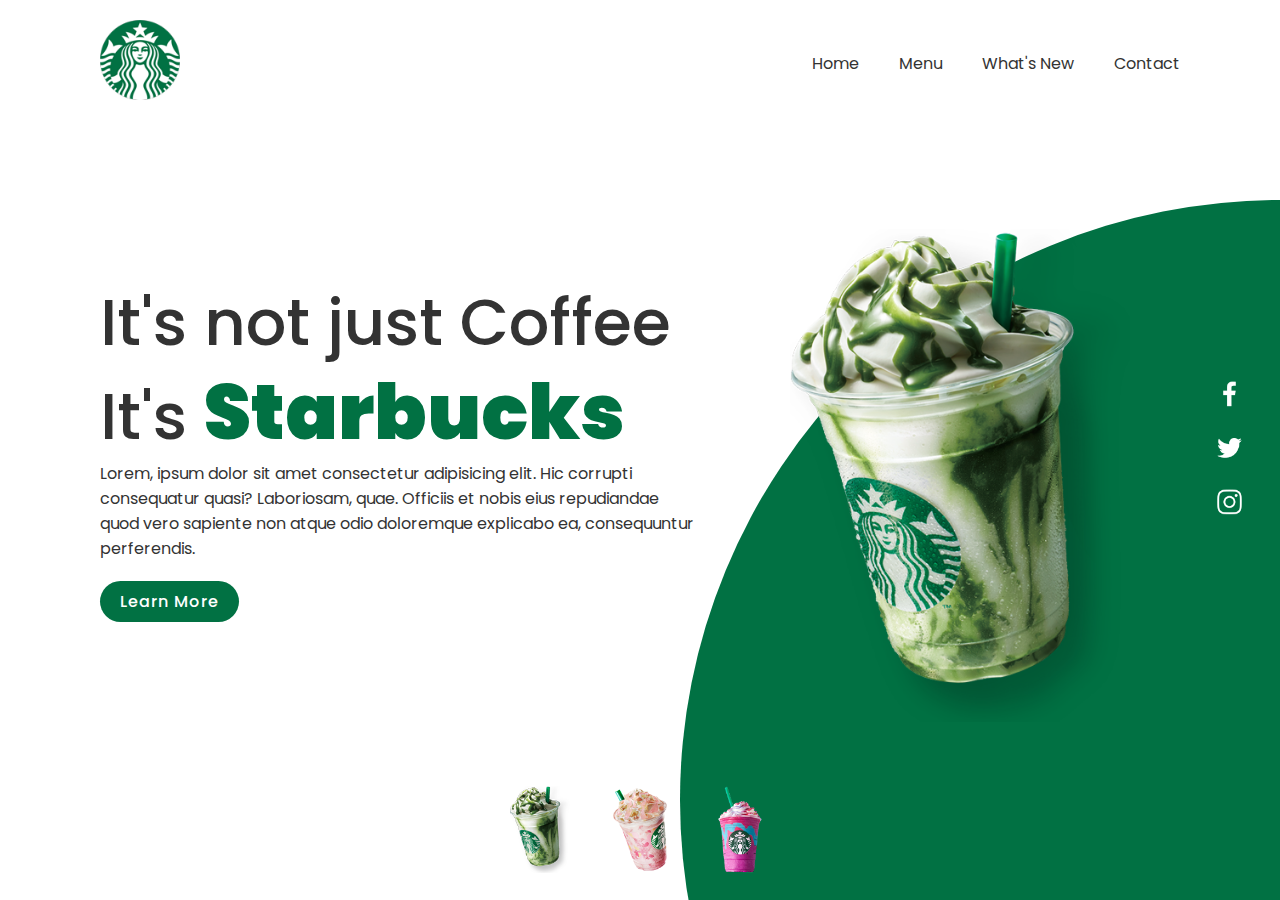
<file: index.html>
<!DOCTYPE html>
<html lang="en">

<head>
    <meta charset="UTF-8">
    <meta name="viewport" content="width=device-width, initial-scale=1.0">
    <title>Starbucks Site!!</title>
    <link rel="stylesheet" href="starbuks.css">
</head>

<body>
    <section>
        <div class="circle"></div>
        <header>
            <a href="#"><img src="logo.png" class="logo"></a>
            <ul>
                <li><a href="#">Home</a></li>
                <li><a href="#">Menu</a></li>
                <li><a href="#">What's New</a></li>
                <li><a href="#">Contact</a></li>
            </ul>
        </header>

        <div class="content">
            <div class="textbox">
                <h2>It's not just Coffee <br>It's <span>Starbucks</span>
                </h2>
                <p>Lorem, ipsum dolor sit amet consectetur adipisicing elit. Hic corrupti consequatur quasi? Laboriosam,
                    quae. Officiis et nobis eius repudiandae quod vero sapiente non atque odio doloremque explicabo ea,
                    consequuntur perferendis.</p>
                    <a href="#">Learn More</a>
                </div>
                <div class="imgbox">
                    <img src="img1.png" class="starbucks">
                </div>
        </div>
        <ul class="thumb">
            <li><img src="thumb1.png" onclick="imgSlider('img1.png');changeCircleColor('#017143')"></li>
            <li><img src="thumb2.png" onclick="imgSlider('img2.png');changeCircleColor('#eb7495')" ></li>
            <li><img src="thumb3.png" onclick="imgSlider('img3.png');changeCircleColor('#d752b1')"></li>
        </ul>
<ul class="sci">
    <li><a href="#"><img src="facebook.png"></a></li>
    <li><a href="#"><img src="twitter.png"></a></li>
    <li><a href="#"><img src="instagram.png"></a></li>

</ul>
    </section>

    <script type="text/javascript">
        function imgSlider(anything){
            document.querySelector('.starbucks').src = anything;
        }
        function changeCircleColor(color){
            const circle = document.querySelector('.circle');
            circle.style.background =color;
        }
    </script>
</body>

</html>
</file>
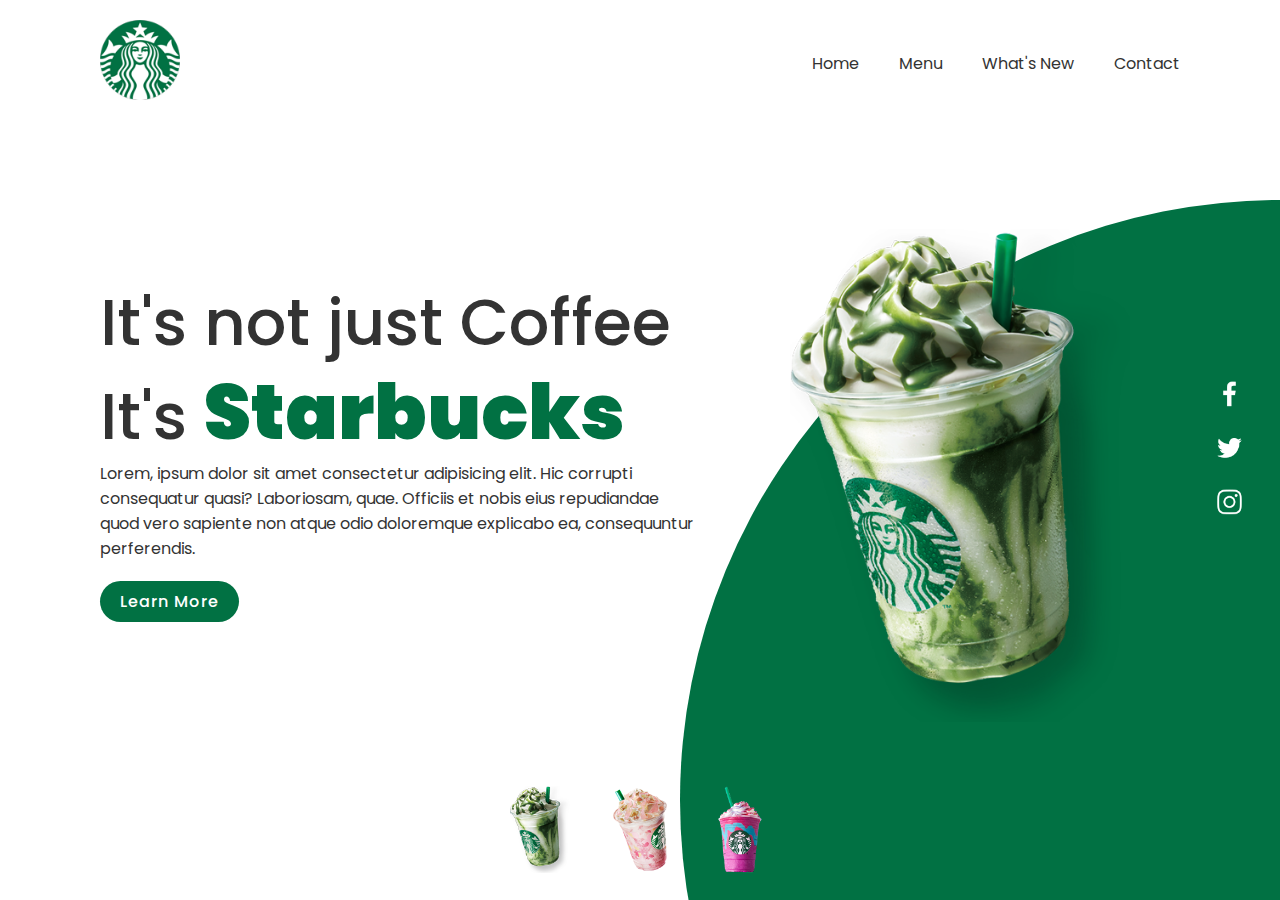
<file: starbucks.html>
<!DOCTYPE html>
<html lang="en">

<head>
    <meta charset="UTF-8">
    <meta name="viewport" content="width=device-width, initial-scale=1.0">
    <title>Starbucks Site!!</title>
    <link rel="stylesheet" href="starbuks.css">
</head>

<body>
    <section>
        <div class="circle"></div>
        <header>
            <a href="#"><img src="logo.png" class="logo"></a>
            <ul>
                <li><a href="#">Home</a></li>
                <li><a href="#">Menu</a></li>
                <li><a href="#">What's New</a></li>
                <li><a href="#">Contact</a></li>
            </ul>
        </header>

        <div class="content">
            <div class="textbox">
                <h2>It's not just Coffee <br>It's <span>Starbucks</span>
                </h2>
                <p>Lorem, ipsum dolor sit amet consectetur adipisicing elit. Hic corrupti consequatur quasi? Laboriosam,
                    quae. Officiis et nobis eius repudiandae quod vero sapiente non atque odio doloremque explicabo ea,
                    consequuntur perferendis.</p>
                    <a href="#">Learn More</a>
                </div>
                <div class="imgbox">
                    <img src="img1.png" class="starbucks">
                </div>
        </div>
        <ul class="thumb">
            <li><img src="thumb1.png" onclick="imgSlider('img1.png');changeCircleColor('#017143')"></li>
            <li><img src="thumb2.png" onclick="imgSlider('img2.png');changeCircleColor('#eb7495')" ></li>
            <li><img src="thumb3.png" onclick="imgSlider('img3.png');changeCircleColor('#d752b1')"></li>
        </ul>
<ul class="sci">
    <li><a href="#"><img src="facebook.png"></a></li>
    <li><a href="#"><img src="twitter.png"></a></li>
    <li><a href="#"><img src="instagram.png"></a></li>

</ul>
    </section>

    <script type="text/javascript">
        function imgSlider(anything){
            document.querySelector('.starbucks').src = anything;
        }
        function changeCircleColor(color){
            const circle = document.querySelector('.circle');
            circle.style.background =color;
        }
    </script>
</body>

</html>
</file>
<file: starbuks.css>
@import url('https://fonts.googleapis.com/css2?family=Poppins:wght@300;400;500;600;700;800;900&display=swap');
*
{
    margin: 0;
    padding: 0;
    box-sizing: border-box;
    font-family: 'Poppins',sans-serif;
}
section
{
    position: relative;
    width: 100%;
    min-height:100vh ;
    padding: 100px;
    display: flex;
    justify-content: space-between;
    align-items: center;
    background: #fff;
}
header{
    position: absolute;
    top: 0;
    left: 0;
    width: 100%;
    padding: 20px 100px;
    display: flex;
    justify-content: space-between;
    align-items: center;
}
header .logo
{
    position: relative;
    max-width: 80px;
}
header ul
{
    position: relative;
    display: flex;
}
header ul li
{
    list-style: none;
}
header ul li a
{
    display: inline-block;
    color: #333;
    font-weight: 400;
    margin-left: 40px;
    text-decoration: none;
}
.content
{
    position: relative;
    width: 100%;display: flex;
    justify-content: space-between;
    align-items: center;
}
.content .textbox
{
    position: relative;
    max-width: 600px;
}
.content .textbox h2
{
    color: #333;
    font-size: 4em;
    line-height: 1.4em;
    font-weight: 500;
}
.content .textbox h2 span
{
    color: #017143;
    font-size: 1.2em;
    font-weight: 900;
}
.content .textbox p
{
    color: #333;
}
.content .textbox a
{
    display: inline-block;
    margin-top: 20px;
    padding: 8px 20px;
    background: #017143;
    color: #fff;
    border-radius:40px ;
    font-weight: 500;
    letter-spacing: 1px;
    text-decoration: none;
}
.content .imgbox
{
    width: 600px;
    display: flex;
    justify-content: flex-end;
    padding-right: 50px;
    margin-top: 50px;
}
.content .imgbox img
{
    max-width: 340px;
}
.thumb
{
    position: absolute;
    left: 50%;
    bottom: 20px;
    transform: translateX(-50%);
    display: flex;
}
.thumb li
{
    list-style: none;
    display: inline-block;
    margin: 0 20px;
    cursor: pointer;
    transition: 0.5s;
}
.thumb li:hover
{
    transform: translateY(-15px);
}
.thumb li img
{
    max-width: 60px;
}
.sci
{
    position: absolute;
    top: 50%;
    right: 30px;
    transform: translateY(-50%);
    display: flex;
    justify-content: center;
    align-items: center;
    flex-direction: column;
}
.sci li
{
    list-style: none;
}
.sci li a
{
    display: inline-block;
    margin: 5px 0;
    transform: scale(0.6);
    filter: invert(1);
}
.circle
{
    position: absolute;
    top: 0;
    left: 0;
    width: 100%;
    height: 100%;
    background: #017143;
    clip-path: circle(600px at right 800px);
}
</file>
